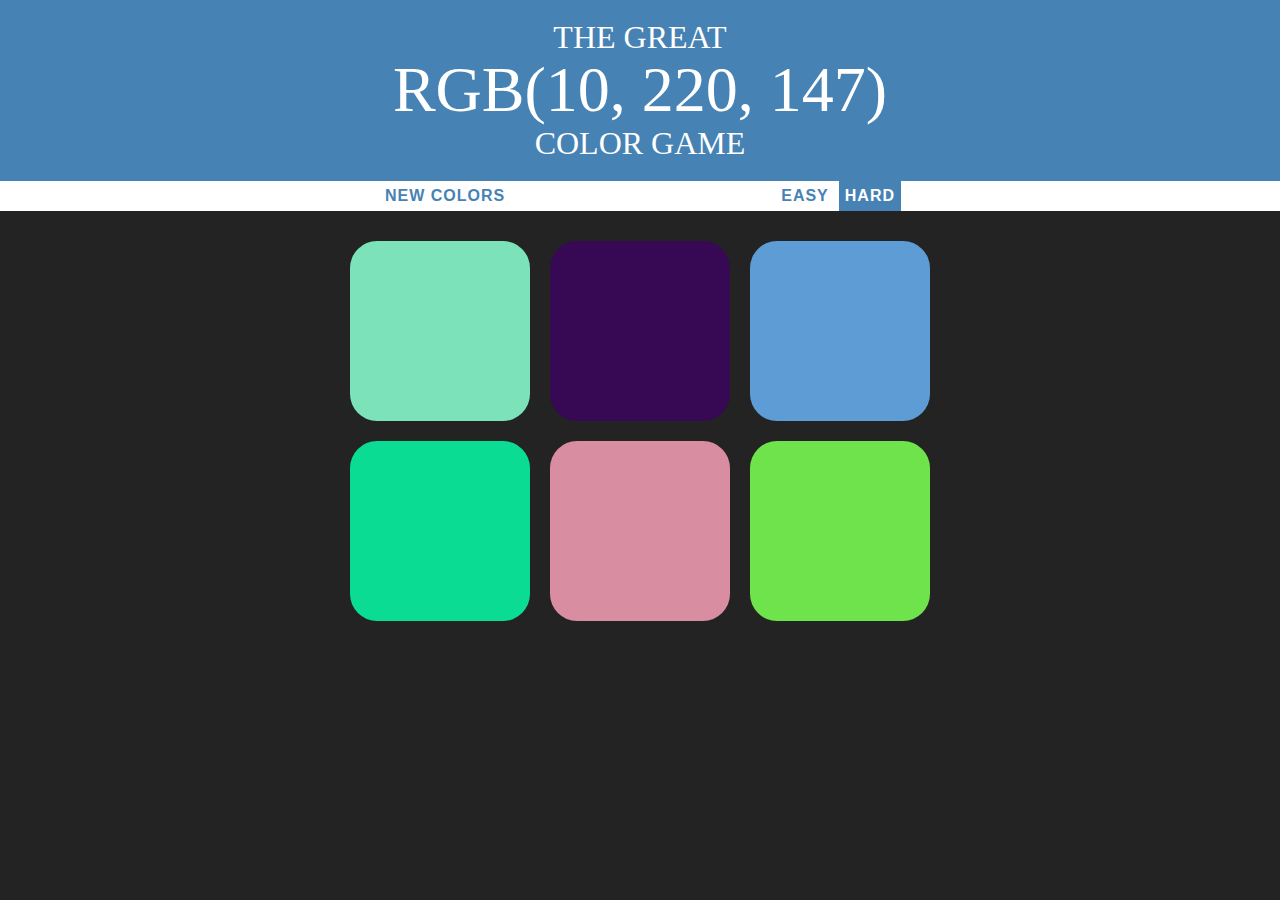
<file: index.html>
<!DOCTYPE html>
<html lang="en">
<head>
    <meta charset="UTF-8">
    <meta name="viewport" content="width=device-width, initial-scale=1.0">
    <meta http-equiv="X-UA-Compatible" content="ie=edge">
    <title>Color Game</title>
    <link rel="stylesheet" href="color.css">
</head>
<body>
    <h1>
        The Great 
        <br>
        <span id="correct">RGB</span> 
        <br>
        Color Game
    </h1>

    <div id="stripe">
        <button id="reset">New Colors</button>
        <span id="message"></span>
        <button class="mode">Easy</button>
        <button class="selected mode">Hard</button>
    </div>

    <div id="container">
        <div class="square"></div>
        <div class="square"></div>
        <div class="square"></div>
        <div class="square"></div>
        <div class="square"></div>
        <div class="square"></div>
    </div>

    <script src="color.js"></script>
</body>
</html>
</file>
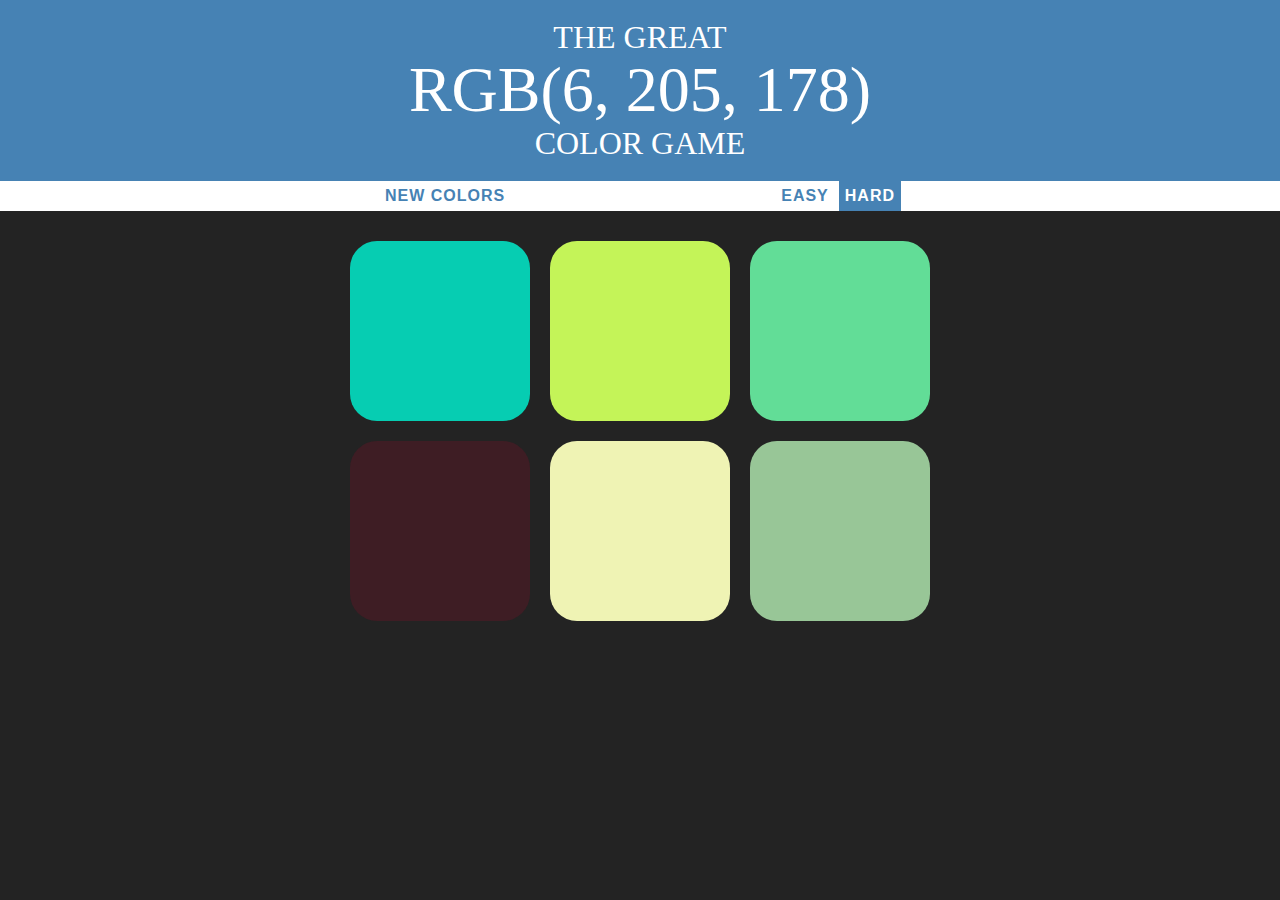
<file: color.html>
<!DOCTYPE html>
<html lang="en">
<head>
    <meta charset="UTF-8">
    <meta name="viewport" content="width=device-width, initial-scale=1.0">
    <meta http-equiv="X-UA-Compatible" content="ie=edge">
    <title>Color Game</title>
    <link rel="stylesheet" href="color.css">
</head>
<body>
    <h1>
        The Great 
        <br>
        <span id="correct">RGB</span> 
        <br>
        Color Game
    </h1>

    <div id="stripe">
        <button id="reset">New Colors</button>
        <span id="message"></span>
        <button class="mode">Easy</button>
        <button class="selected mode">Hard</button>
    </div>

    <div id="container">
        <div class="square"></div>
        <div class="square"></div>
        <div class="square"></div>
        <div class="square"></div>
        <div class="square"></div>
        <div class="square"></div>
    </div>

    <script src="color.js"></script>
</body>
</html>
</file>
<file: color.css>
body {
    background-color: #232323;
    margin: 0;
    font-family: "Avenir";
}

.square {
    width: 30%; 
    background: purple;
    padding-bottom: 30%;
    float: left;
    margin: 1.66%;
    border-radius: 15%;
    transition: background 0.7s;
    -webkit-transtion: background 0.7s;
    -moz-transtion: background 0.7s;
}

#container {
    max-width: 600px;
    margin: 20px auto;
}

h1 {
    color: white;
    line-height: 1.1;
    text-align: center;
    background: steelblue;
    margin: 0;
    font-weight: normal;
    text-transform: uppercase;
    padding: 20px 0;
}


#stripe {
    background-color: white;
    height: 30px;
    text-align: center;
    color: black;
}

.selected {
    color: white;
    background: steelblue;
}

#correct {
    font-size: 200%;
}

button {
    border: none;
    background: none;
    text-transform: uppercase;
    height: 100%;
    font-weight: 700;
    color: steelblue;
    letter-spacing: 1px;
    font-size: inherit;
    transition: all 0.3s;
    -webkit-transtion: all 0.3s;
    -moz-transtion: all 0.3s;
    outline: none;
}

button:hover {
    color: white;
    background: steelblue;
}

#message {
    display: inline-block;
    width: 20%;
}
</file>
